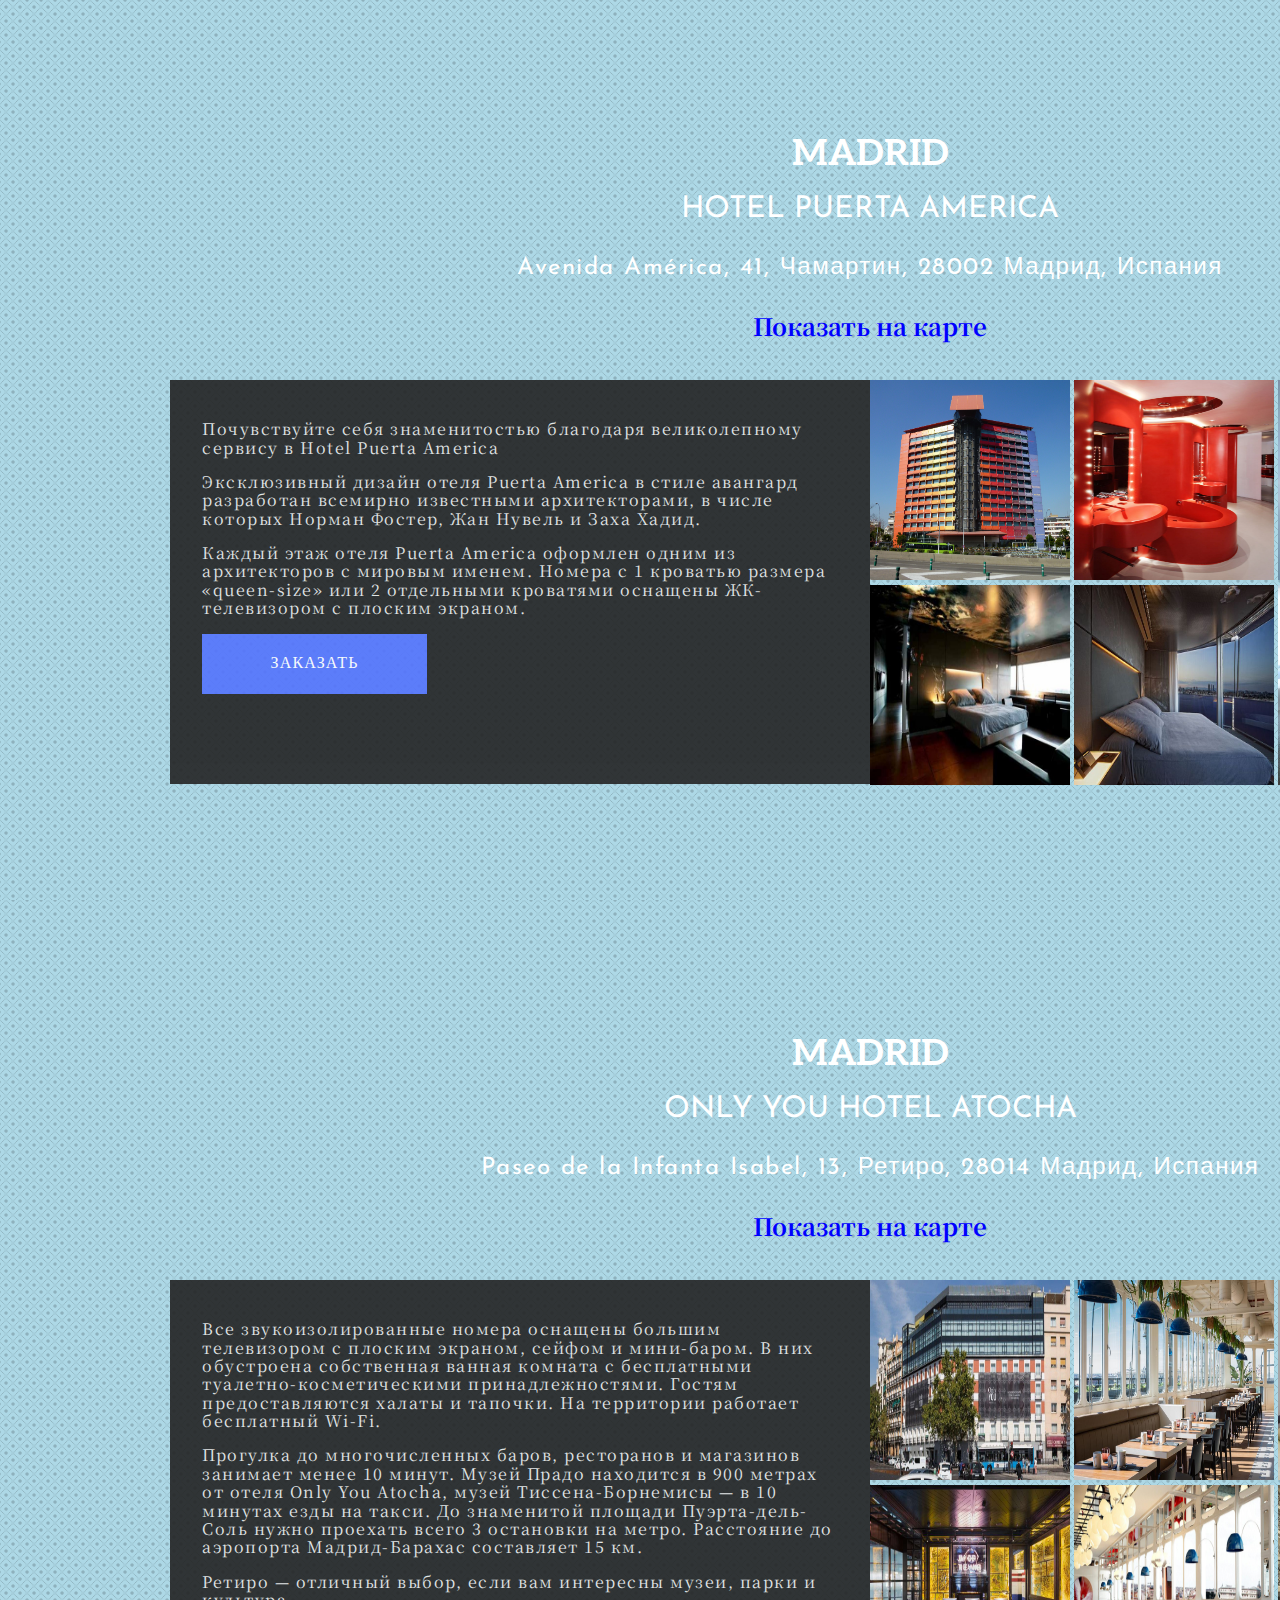
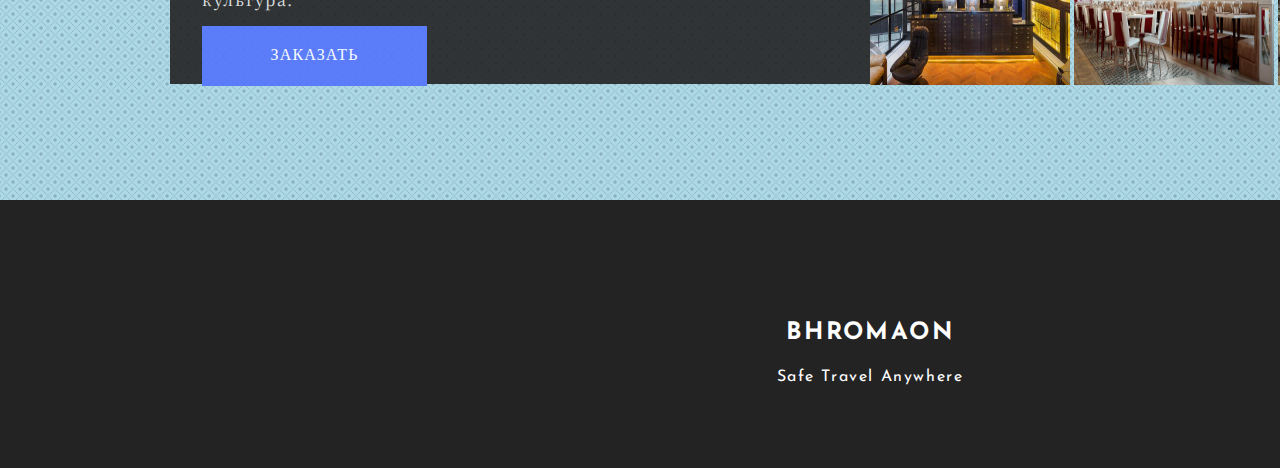
<file: project/madrid.html>
<!DOCTYPE html>
<html lang="rus">

<head>
    <meta charset="UTF-8">
    <meta name="viewport" content="width=device-width, initial-scale=1.0">
    <meta http-equiv="X-UA-Compatible" content="ie=edge">
    <link rel="shortcut icon" href="img/favicon.ico" type="image/x-icon">
    <link href="https://fonts.googleapis.com/css?family=Aleo|Josefin+Sans:400,700" rel="stylesheet">
    <link rel="stylesheet" href="https://use.fontawesome.com/releases/v5.8.1/css/all.css"
        integrity="sha384-50oBUHEmvpQ+1lW4y57PTFmhCaXp0ML5d60M1M7uH2+nqUivzIebhndOJK28anvf" crossorigin="anonymous">
        <link rel="stylesheet" href="css/jquery.fancybox.css"> 
    <link rel="stylesheet" href="css/normalize.css">
    <link rel="stylesheet" href="css/madrid.css">
    <title>Madrid</title>

</head>

<body>
    <section class="senator_parque central_hotel ">

            
        <div class="conteiner__qvarz">
            <div class="centrl__valencia">
                <h2>Madrid</h2>
                <h3>Hotel Puerta America </h3>
                <h4>Avenida América, 41, Чамартин, 28002 Мадрид, Испания </h4>
                <div class="vertical__align"> 
                     
                    <a data-fancybox data-type="iframe" href="https://www.google.com/maps/embed?pb=!1m18!1m12!1m3!1d1805.5484805716912!2d-3.671253284611704!3d40.44077432207687!2m3!1f0!2f0!3f0!3m2!1i1024!2i768!4f13.1!3m3!1m2!1s0xd4228cf243b1c67%3A0xc49d42df8c85c54f!2sHotel+Silken+Puerta+Am%C3%A9rica!5e0!3m2!1sru!2sua!4v1555019418386!5m2!1sru!2sua" class="btn btn-primary fancybox">
                                Показать на карте
                              </a>
                            
                       
                            </div> 
                
            </div>
          
            <div class="gid__senator">
                <div class="left_dert">
                    <div class="gart">

                        <p> Почувствуйте себя знаменитостью благодаря великолепному сервису в Hotel Puerta America</p>
                        
                        <p> Эксклюзивный дизайн отеля Puerta America в стиле авангард разработан всемирно известными
                            архитекторами, в числе которых Норман Фостер, Жан Нувель и Заха Хадид.</p>

                        <p> Каждый этаж отеля Puerta America оформлен одним из архитекторов с мировым именем. Номера с 1
                            кроватью размера «queen-size» или 2 отдельными кроватями оснащены ЖК-телевизором с плоским
                            экраном.</p>

                       

                        <div class="book-now text-center">
                            <a href="#" class="button">Заказать</a>
                        </div>
                    </div>
                </div>
                <div class="right_dert">
                    <img src="img/Hotel_Puerta_América/Hotel_Puerta_América_(Madrid)_10.jpg" alt="Puerta_América"
                        class="feedback">
                    <img src="img/Hotel_Puerta_América/0629_lr_04_Credit_RafaelVargas_project_image.jpg"
                        alt="Puerta_América" class="feedback">
                    <img src="img/Hotel_Puerta_América/145834019.jpg" alt="Puerta_América" class="feedback">
                    <img src="img/Hotel_Puerta_América/4-1200x900.jpg" alt="Puerta_América" class="feedback">
                    <img src="img/Hotel_Puerta_América/hotel-silken-puerta-america-madrid-051.jpg" alt="Puerta_América"
                        class="feedback">
                    <img src="img/Hotel_Puerta_América/our-bedroom.jpg" alt="Puerta_América" class="feedback">
                </div>
            </div>
        </div>
    </section>
    <section class="senator_parque central_hotel ">


        <div class="conteiner__qvarz">
            <div class="centrl__valencia">
                <h2>Madrid</h2>
                <h3>Only YOU Hotel Atocha </h3>
                <h4>Paseo de la Infanta Isabel, 13, Ретиро, 28014 Мадрид, Испания </h4>
                <div class="vertical__align">  
                        <a data-fancybox data-type="iframe" href="https://www.google.com/maps/embed?pb=!1m18!1m12!1m3!1d2087.082688289512!2d-3.6897510194853647!3d40.40733244848438!2m3!1f0!2f0!3f0!3m2!1i1024!2i768!4f13.1!3m3!1m2!1s0xd4226240c2f418d%3A0x68589497c3d91eca!2sOnly+YOU+Hotel+Atocha!5e0!3m2!1sru!2sua!4v1555017575885!5m2!1sru!2sua" class="btn btn-primary fancybox">
                                Показать на карте
                              </a>
                            </div>
                           
            </div>
            <div class="gid__senator">
                <div class="left_dert">
                    <div class="gart">


                        <p> Все звукоизолированные номера оснащены большим телевизором с плоским экраном, сейфом и
                            мини-баром. В них обустроена собственная ванная комната с бесплатными
                            туалетно-косметическими принадлежностями. Гостям предоставляются халаты и тапочки. На
                            территории работает бесплатный Wi-Fi.</p>

                        <p> Прогулка до многочисленных баров, ресторанов и магазинов занимает менее 10 минут. Музей
                            Прадо находится в 900 метрах от отеля Only You Atocha, музей Тиссена-Борнемисы — в 10
                            минутах езды на такси. До знаменитой площади Пуэрта-дель-Соль нужно проехать всего 3
                            остановки на метро. Расстояние до аэропорта Мадрид-Барахас составляет 15 км.</p>

                        <p> Ретиро — отличный выбор, если вам интересны музеи, парки и культура.</p>

                        <div class="book-now text-center" id="map">
                            <a href="#" class="button">Заказать</a>
                        </div>
                    </div>
                </div>
                <div class="right_dert">
                    <img src="img/only_you_hotel_atocha_madrid/95315_photo_xl.jpg" alt="" class="feedback">
                    <img src="img/only_you_hotel_atocha_madrid/167517253.jpg" alt="" class="feedback">
                    <img src="img/only_you_hotel_atocha_madrid/only-you-atocha-garden.16.jpg" alt="" class="feedback">
                    <img src="img/only_you_hotel_atocha_madrid/only-you-hotel-atocha-madrid-026-32619-960x600.jpg" alt="" class="feedback">
                    <img src="img/only_you_hotel_atocha_madrid/only-you-hotel-atocha-madrid-restaurant.jpg" alt="search" class="feedback">
                    <img src="img/only_you_hotel_atocha_madrid/onlyyouhotel-3.jpg" alt="" class="feedback">
                </div>
            </div>
        </div>
    </section>
    <footer>
        <div class="conteiner__qvarz footer-socions">
            <div class="footer__socicons">
                <a href="#bhromaon_1" class="bhromaon__1">Bhromaon</a>
                <h3 class="safe__traveling "> Safe Travel Anywhere</h3>
                <i class="fab fa-facebook-f" id="facebook"></i>
                <i class="fab fa-twitter" id="twitter"></i>
                <i class="fab fa-linkedin-in" id="linkedin"></i>
                <i class="fab fa-youtube" id="youtube"></i>
                <i class="fab fa-pinterest" id="pinterest"></i>
            </div>
        </div>
    </footer>
    
    <script src="http://maps.google.com/maps/api/js?sensor=false"></script>
    <script src="http://ajax.googleapis.com/ajax/libs/jquery/1.9.1/jquery.min.js"></script>
    <script src="js/jquery.fancybox.js"></script>
    <script src="js/scripts.min.js"></script>
    <script src="js/jquery.min.js"></script>
    <script src="js/common.js"></script>

</body>

</html>

</body>

</html>
</file>
<file: project/css/madrid.css>
@import url('https://fonts.googleapis.com/css?family=Noto+Serif+TC:400,700');
body{
    margin: 0 -15px;
    padding: 0;
    color: #ffffff;
}
.conteiner__qvarz{
max-width: 1400px;
margin: auto;
padding: 0;
}

.centrl__valencia{
    text-align: center;
}
.central_hotel{
    height: 900px;
    width: 1770px;
    background-image: url(../img/light-blue-gridius-2.png);
    background-repeat:repeat; 
    display: grid;
} 
.centrl__valencia h2{
    font-family: "Aleo", serif;
    font-size: 36px;
    font-weight: 700;
    line-height: 26px;
    text-transform: uppercase;
}
.centrl__valencia h3{
    font-family: "Josefin Sans", sans-serif;
  font-size: 30px;
  font-weight: 400;
  line-height: 26px;
  text-transform: uppercase;
}
.centrl__valencia h4{
font-family: "Josefin Sans", sans-serif;
font-size: 24px;
font-weight: 400;
line-height: 26px;
letter-spacing: 1.5px;
}
.gid__senator{
    padding-top:40px;
    display: grid;
    grid-template-columns: 1fr 1fr;
}
.feedback{
    width: 200px;
    height: 200px;
    transition:transform .25s ease;
    
}
.feedback:hover{
  
    transform :scale(1.05) translateY(-6.5px)
}
.parque_central{
    height: 300px;
    width: 300px;
}
.left_dert{
width: 100%;
height: 404px;
background-color: #232323;
opacity: 0.9;
}
.gart{
    margin: 40px 32px;
}
.gart p{
    color: #e8e8e8;
    font-family: "Noto Serif TC", serif;
  font-size: 16px;
  font-weight: 400;
  letter-spacing: 1.5px;
}
.button{
display: inline-block;
  border: none;
  width: 225px;
  height: 60px;
  text-decoration: none;
  text-align: center;
  background-color: #5474fd;
  color: #ffffff;
  font-family: "Aleo", serif;
  font-size: 16px;
  font-weight: 400;
  line-height: 60px;
  text-transform: uppercase;
  letter-spacing: 1.2px;
}
.button:hover{
    background-image: linear-gradient(
        45deg,
        #496bfe,
        #496bfe 80%,
        #5474fd 80%,
        #5474fd
      );
      box-shadow: 1px 1px 0 #fff inset;
}

.westin_valencia{
    height: 700px;
    width: 1770px;
}
footer {
    width: 1770px;
    height: 268px;
    background-color: #232323;
    
  }
  .footer__socicons {
    padding-top: 120px;
    text-align: center;
    
    
  }
  .bhromaon__1 {
    font-family: "Josefin Sans", sans-serif;
    font-size: 24px;
    font-weight: 700;
    letter-spacing: 3.36px;
    text-transform: uppercase;
    letter-spacing: 2.4px;
    color: #ffffff;
    text-decoration: none;
  }
  .footer__socicons a{
    text-align: center;
  }
  .footer__socicons i:hover {
    color: #5474fd;
  }
  .fa-facebook-f,
  .fa-twitter,
  .fa-youtube,
  .fa-pinterest,
  .fa-linkedin-in {
    color: #e8e8e8;
    font-size: 16px;
    line-height: 26px;
    letter-spacing: 1.6px;
    padding-right: 20px;
  }
  
  .safe__traveling {
    font-family: "Josefin Sans", sans-serif;
    font-size: 16px;
    font-weight: 400;
    line-height: 26px;
    letter-spacing: 1.6px;
  }
  footer{
    margin: 0  auto;
    
  }
  .btn-primary{
	text-decoration: none;
    color: rgb(0, 0, 255);
    font-family: "Noto Serif TC", serif;
    font-size: 24px;
    font-weight: 700;
    line-height: 26px;
}

.btn-primary:hover{
    color:rgba(0, 0, 255, 0.698);
    text-decoration: none;
}
</file>
